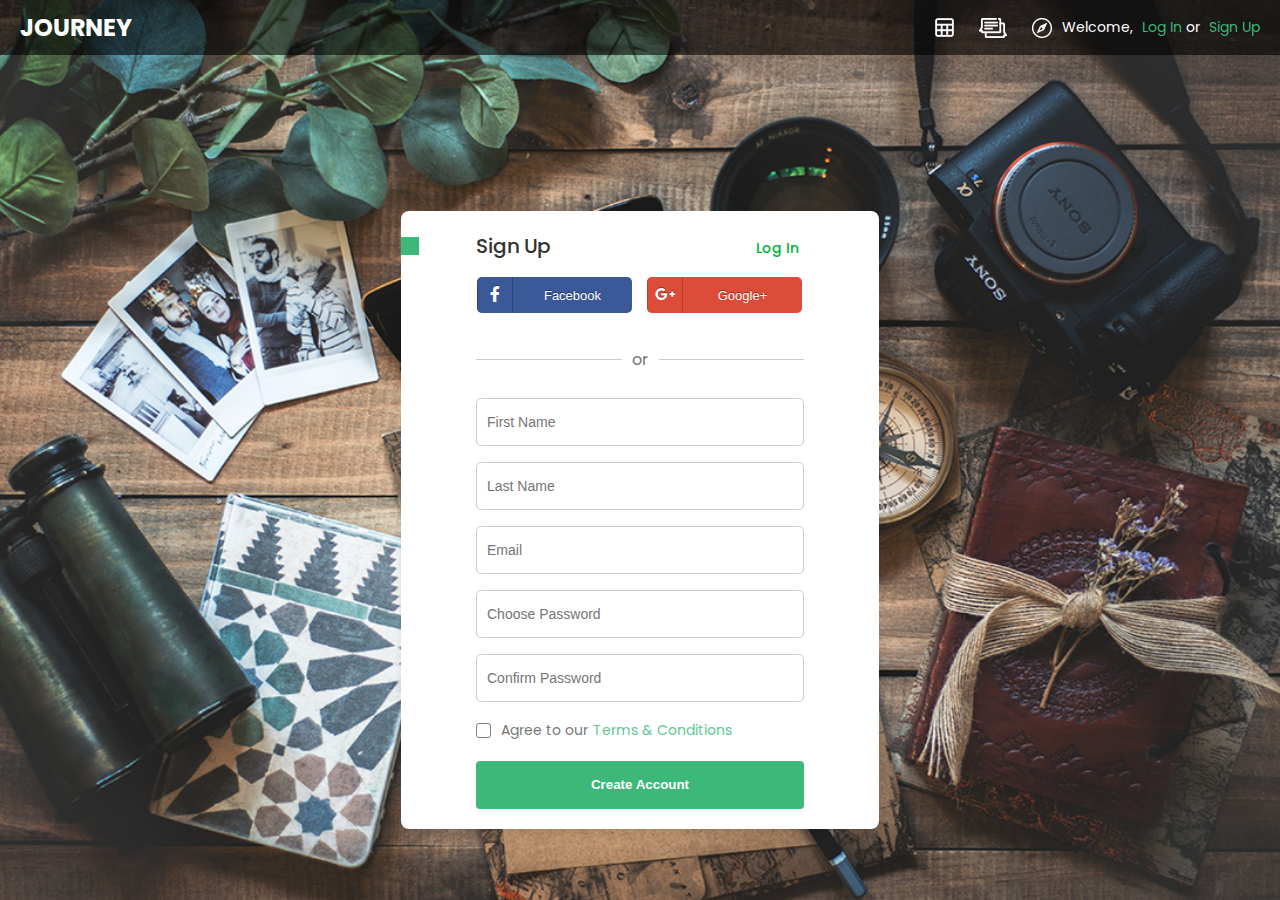
<file: index.html>
<!DOCTYPE html>
<html lang="en">
<head>
  <meta charset="UTF-8">
  <meta name="viewport" content="width=device-width, initial-scale=1.0">
  <title>Sign Up</title>
  <link rel="stylesheet" href="styles.css">
  <link rel="stylesheet" href="https://cdnjs.cloudflare.com/ajax/libs/font-awesome/5.15.3/css/all.min.css"/>
</head>
<body>
  <header class="header">
    <h1 class="header-title">JOURNEY</h1>
    <div class="social-icons">
        <img src="images/ico1.png" alt="Icon 1" class="social-icon">
        <img src="images/ico2.png" alt="Icon 2" class="social-icon">
        <img src="images/ico3.png" alt="Icon 3" class="social-icon">
    </div>  
    <div class="auth-options">
      <span class="divider">|</span>
      <span>Welcome,</span>
      <a href="#" class="login">Log In</a> or <a href="#" class="signup">Sign Up</a>
    </div>
  </header>
  <main>
    <div class="auth-form">
      <h2>Sign Up <span class="login-link"><a href="#">Log In</a></span></h2>
      <div class="social-buttons">
        <div class="row">
          <button class="facebook">
            <span><i class="fab fa-facebook-f"></i></span>
            Facebook
          </button>
        </div>
        <div class="row">
          <button class="google">
            <span><i class="fab fa-google-plus-g"></i></span>
            Google+
          </button>
        </div>
      </div>
      <div class="or-container">
        <div class="or-line"></div>
        <p class="or-text">or</p>
        <div class="or-line"></div>
      </div>
      <form action="#">
        <input type="text" placeholder="First Name" required>
        <input type="text" placeholder="Last Name" required>
        <input type="email" placeholder="Email" required>
        <input type="password" placeholder="Choose Password" required>
        <input type="password" placeholder="Confirm Password" required>
        <label class="checkbox-container">
          <input type="checkbox" required>
          <span class="checkmark"></span>
          Agree to our <a href="#">Terms & Conditions</a>
        </label>
        <button type="submit" class="create-account-btn">Create Account</button>
      </form>
    </div>
  </main>
</body>
</html>
</file>
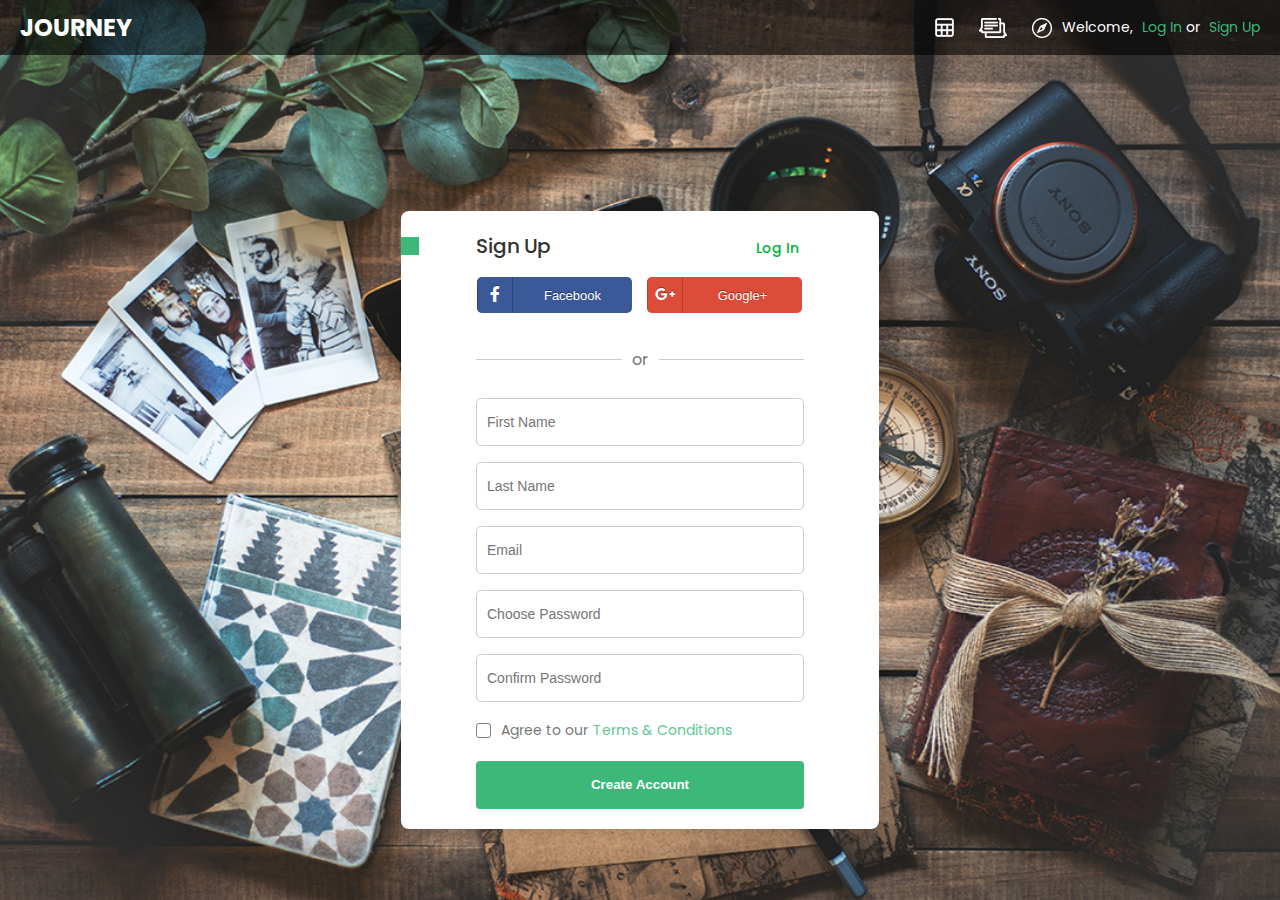
<file: index1.html>
<!DOCTYPE html>
<html lang="en">
<head>
  <meta charset="UTF-8">
  <meta name="viewport" content="width=device-width, initial-scale=1.0">
  <title>Sign Up</title>
  <link rel="stylesheet" href="styles.css">
  <link rel="stylesheet" href="https://cdnjs.cloudflare.com/ajax/libs/font-awesome/5.15.3/css/all.min.css"/>
</head>
<body>
  <header class="header">
    <h1 class="header-title">JOURNEY</h1>
    <div class="social-icons">
        <img src="ico1.png" alt="Icon 1" class="social-icon">
        <img src="ico2.png" alt="Icon 2" class="social-icon">
        <img src="ico3.png" alt="Icon 3" class="social-icon">
    </div>  
    <div class="auth-options">
      <span class="divider">|</span>
      <span>Welcome,</span>
      <a href="#" class="login">Log In</a> or <a href="#" class="signup">Sign Up</a>
    </div>
  </header>
  <main>
    <div class="auth-form">
      <h2>Sign Up <span class="login-link"><a href="#">Log In</a></span></h2>
      <div class="social-buttons">
        <div class="row">
          <button class="facebook">
            <span><i class="fab fa-facebook-f"></i></span>
            Facebook
          </button>
        </div>
        <div class="row">
          <button class="google">
            <span><i class="fab fa-google-plus-g"></i></span>
            Google+
          </button>
        </div>
      </div>
      <div class="or-container">
        <div class="or-line"></div>
        <p class="or-text">or</p>
        <div class="or-line"></div>
      </div>
      <form action="#">
        <input type="text" placeholder="First Name" required>
        <input type="text" placeholder="Last Name" required>
        <input type="email" placeholder="Email" required>
        <input type="password" placeholder="Choose Password" required>
        <input type="password" placeholder="Confirm Password" required>
        <label class="checkbox-container">
          <input type="checkbox" required>
          <span class="checkmark"></span>
          Agree to our <a href="#">Terms & Conditions</a>
        </label>
        <button type="submit" class="create-account-btn">Create Account</button>
      </form>
    </div>
  </main>
</body>
</html>
</file>
<file: styles.css>
@import url('https://fonts.googleapis.com/css?family=Poppins:400,500,600,700&display=swap');

* {
    margin: 0;
    padding: 0;
    box-sizing: border-box;
}

body, html {
    height: 100%;
    font-family: 'Poppins', sans-serif;
    background: url("images/back.png") no-repeat center center fixed;
    background-size: cover;
    display: flex;
    justify-content: center;
    align-items: center;
}

.header {
    width: 100%;
    padding: 10px 20px;
    position: absolute;
    top: 0;
    display: flex;
    justify-content: space-between;
    align-items: center;
    background-color: rgba(0, 0, 0, 0.6);
}

.header-title {
    font-size: 24px;
    color: white;
    transition: color 0.3s;
}

.header-title:hover {
    color: #3cb878;
}

.auth-options {
    font-size: 14px;
    color: white;
}

.auth-options a {
    color: #3cb878;
    text-decoration: none;
    margin-left: 5px;
}

.auth-options a:hover {
    text-decoration: underline;
}

.auth-form {
    width: 478px;
    height: 618px;
    padding: 20px;
    background-color: white;
    border-radius: 8px;
    box-shadow: 0 4px 8px rgba(0, 0, 0, 0.1);
    text-align: center;
    margin-top: 140px;
    display: flex;
    flex-direction: column;
    justify-content: space-between;
}
.divider{
    color: #1c1c1b;    
}
.auth-form h2 {
    font-size: 20px;
    margin-left: 25px;
    font-weight: 500;
    margin-bottom: 13px;
    display: flex;
    align-items: center;
    color: #333;
    position: relative;
    padding-left: 30px;
}

.auth-form h2::before {
    content: '';
    position: absolute;
    left: -45px;
    top: 50%;
    transform: translateY(-50%);
    width: 18px;
    height: 18px;
    background-color: #3cb878;
}

.login-link {
    margin-left: auto;
    margin-right: 60px;
}

.login-link a {
    color: #00b33c;
    text-decoration: none;
    font-size: 14px;
}

.login-link a:hover {
    text-decoration: underline;
}

.social-buttons {
    display: flex;
    justify-content: center;
    gap: 50px;
    width: 328px;
    margin: 0 auto 15px;
    margin-left: 72px;
}

.social-buttons .row button {
    position: relative;
    display: block;
    height: 36px;
    width: 120px;
    color: #fff;
    font-size: 13px;
    font-weight: 500;
    text-shadow: 0px -1px 0px rgba(0,0,0,0.4);
    cursor: pointer;
    border: none;
    outline: none;
    border-radius: 0 5px 5px 0;
    transition: all 0.3s ease;
}

.social-icons {
    display: flex;
    gap: 25px; /* Пробел между иконками */
    margin-left: 800px;
} 
  
.social-icon {
    width: 100%;
    height: 100%;
}
  
.social-icon:hover {
    content: url('images/ico11.png'); /* Замена изображения на ico11.png при наведении */
}
  
.social-icon:nth-child(2):hover {
    content: url('images/ico22.png'); /* Замена изображения на ico22.png для второй иконки */
}
  
.social-icon:nth-child(3):hover {
    content: url('images/ico33.png'); /* Замена изображения на ico33.png для третьей иконки */
}

.row button.facebook,
.row button.facebook span {
    background: #3B5999;
    border-left: 1px solid #2E4476;
}

.row button.google,
.row button.google span {
    background: #dd4b39;
    border-left: 1px solid #b93f2e;
}

.row button span {
    position: absolute;
    height: 36px;
    width: 36px;
    top: 0;
    left: -36px;
    line-height: 36px;
    font-size: 16px;
    display: block;
    font-weight: normal;
    border-radius: 5px 0 0 5px;
}

.row button.facebook span {
    border-right: 1px solid #2E4476;
}

.row button.google span {
    border-right: 1px solid #b93f2e;
}

.row button.facebook:hover {
    background: #2d4372;  
}

.row button.google:hover {
    background: #c1351d;  
}

.row button.facebook:hover span {
    background-color: #2d4372; 
}

.row button.google:hover span {
    background-color: #c1351d; 
}

form input[type="text"],
form input[type="email"],
form input[type="password"] {
    width: 328px;
    height: 48px;
    padding: 10px;
    margin: 8px 0;
    border: 1px solid #ccc;
    font-size: 14px;
    transition: box-shadow 0.3s ease-in-out;
    outline: none;
    border-radius: 5px;
}

form input[type="text"]:focus,
form input[type="email"]:focus,
form input[type="password"]:focus {
    box-shadow: 0 6px 10px #00000033;
}

.or-container {
    display: flex;
    align-items: center;
    margin: 15px 0;
    width: 328px;
    margin-left: auto;
    margin-right: auto;
}

.or-line {
    flex-grow: 1;
    height: 1px;
    background-color: #ccc;
}

.or-text {
    color: #777;
    padding: 0 10px;
}

.checkbox-container {
    display: flex;
    align-items: center;
    font-size: 14px;
    color: #777;
    cursor: pointer;
    margin: 10px 0;
    position: relative;
    padding-left: 25px;
    text-align: left;
    width: 328px;
    margin-left: auto;
    margin-right: auto;
}

.checkbox-container input {
    position: absolute;
    opacity: 0;
    cursor: pointer;
    height: 0;
    width: 0;
}

.checkmark {
    position: absolute;
    top: 2;
    left: 0;
    height: 15px;
    width: 15px;
    background-color: white;
    border: 1px solid gray;
    border-radius: 3px;
}

.checkmark:after {
    content: "";
    position: absolute;
    display: none;
    left: 4px;
    top: 1px;
    width: 3px;
    height: 7px;
    border: solid #3cb878;
    border-width: 0 2px 2px 0;
    transform: rotate(45deg);
}

.checkbox-container input:checked ~ .checkmark:after {
    display: block;
}

.checkbox-container a {
    color: #63c693;
    text-decoration: none;
    margin-left: 5px;
}

.checkbox-container a:hover {
    text-decoration: underline;
}

.create-account-btn {
    width: 328px;
    height: 48px;
    border: none;
    border-radius: 4px;
    background-color: #3cb878;
    color: white;
    font-weight: bold;
    cursor: pointer;
    margin-top: 10px;
    transition: background-color 0.3s ease;
}

.create-account-btn:hover {
    background-color: #329a65;
}

.footer {
    text-align: center;
    margin-top: 20px;
    font-size: 14px;
    color: #777;
}
</file>
